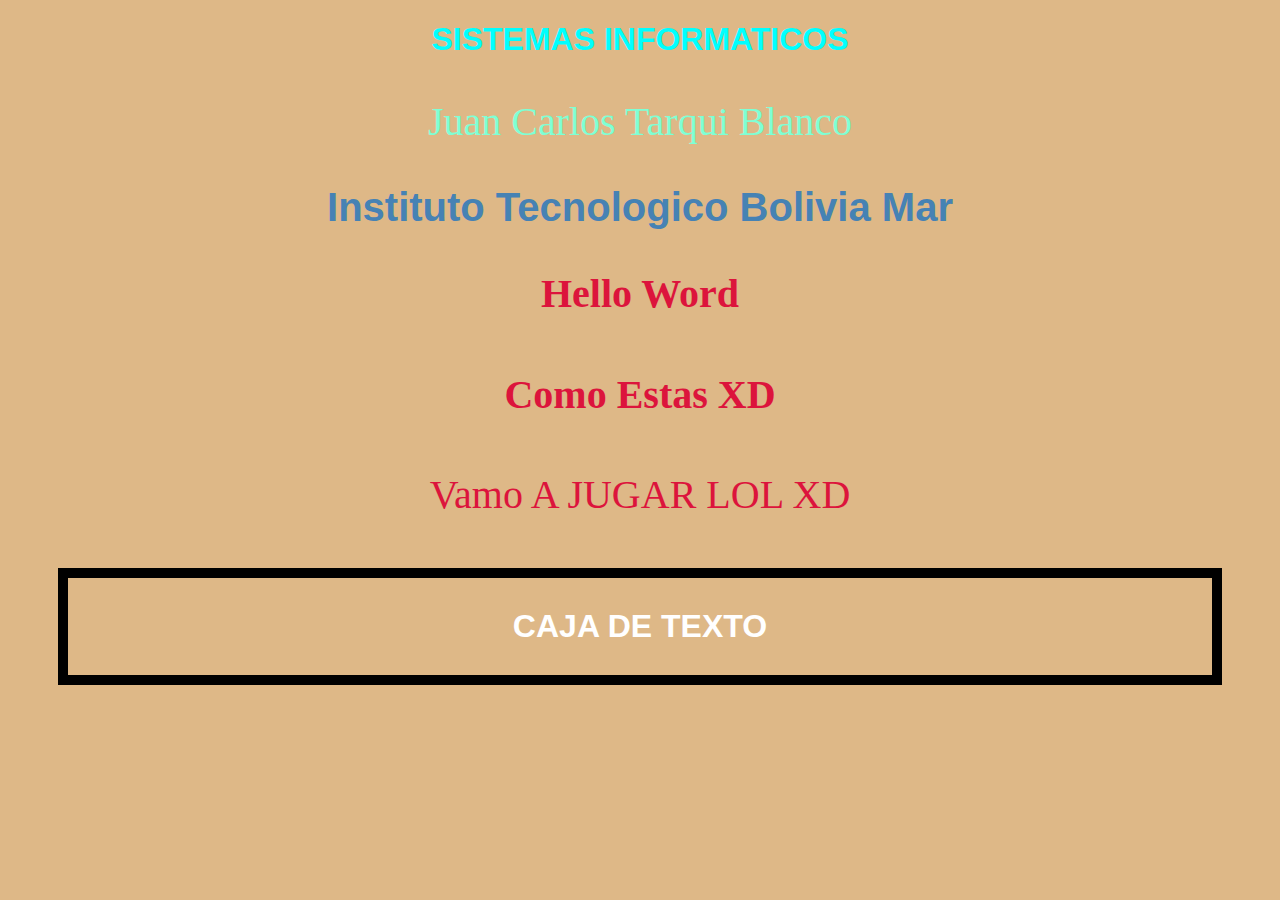
<file: identificadores_css/index.html>
<!DOCTYPE html>
<html lang="en">
<head>
    <meta charset="UTF-8">
    <meta name="viewport" content="width=device-width, initial-scale=1.0">
    <link rel="stylesheet" href="CSS/style.css" type="text/css">
    <title>Identificador CSS</title>
</head>
<body>
    <h1>SISTEMAS INFORMATICOS</h1>
    <p id="nombre">Juan Carlos Tarqui Blanco</p>
    <h2 class="texto">Instituto Tecnologico Bolivia Mar</h2>
    
    <h3 id="texto2">Hello Word</h3>
    <h4 id="texto3">Como Estas XD</h4>
    <p class="texto4">Vamo A JUGAR LOL XD</p>

    <!--Manejo de Cajas
    *padding (relleno)-> Espacio alrededor del contenido
    *border(marco)-> En la linea que se encuentra fuera del relleno 
    *margin(margen)-> Es el espacio fuera del elemento-->

    <h1 id="caja">CAJA DE TEXTO</h1>

</body>
</html>
</file>
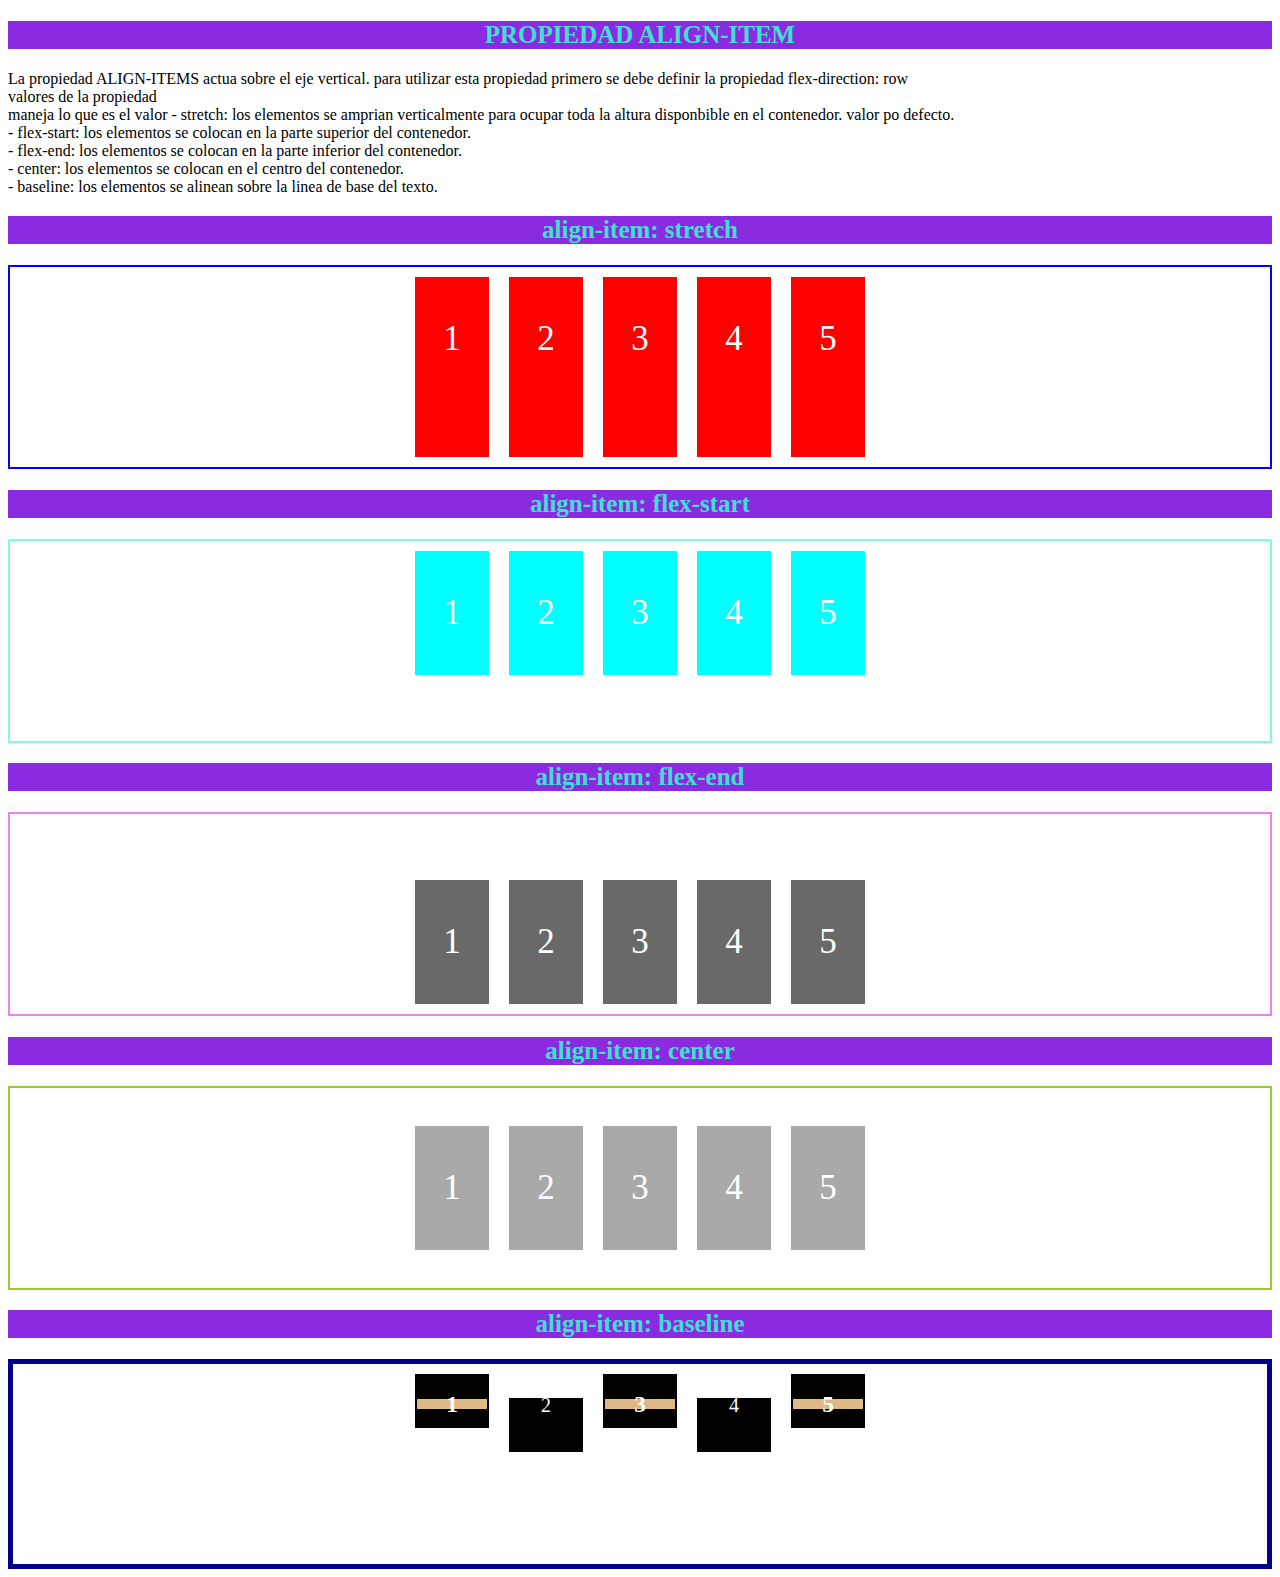
<file: align-item/align.html>
<!DOCTYPE html>
<html lang="en">
<head>
    <meta charset="UTF-8">
    <meta name="viewport" content="width=device-width, initial-scale=1.0">
    <link rel="stylesheet" href="css/align.css" type="text/css">
    <title>ALIGN-ITEM CSS</title>
</head>
<body>
    <h2>PROPIEDAD ALIGN-ITEM</h2>
    <p>
        La propiedad ALIGN-ITEMS actua sobre el eje vertical.
        para utilizar esta propiedad primero se debe definir 
        la propiedad flex-direction: row <br>
        valores de la propiedad <br>
        maneja lo que es el valor 
        - stretch: los elementos se amprian verticalmente para ocupar toda la altura disponbible en el contenedor.
        valor po defecto. <br>
        - flex-start: los elementos se colocan en la parte superior del contenedor. <br> 
        - flex-end: los elementos se colocan en la parte inferior del contenedor. <br>
        - center: los elementos se colocan en el centro del contenedor. <br>
        - baseline: los elementos se alinean sobre la linea de base del texto. <br>
    </p>
    <h2>align-item: stretch</h2>
    <div class="stretch-container">
        <div class="item1">1</div>
        <div class="item1">2</div>
        <div class="item1">3</div>
        <div class="item1">4</div>
        <div class="item1">5</div>
    </div>
    <h2>align-item: flex-start</h2>
    <div class="stretch-container1">
        <div class="item2">1</div>
        <div class="item2">2</div>
        <div class="item2">3</div>
        <div class="item2">4</div>
        <div class="item2">5</div>
    </div>
    <h2>align-item: flex-end</h2>
    <div class="stretch-container2">
        <div class="item3">1</div>
        <div class="item3">2</div>
        <div class="item3">3</div>
        <div class="item3">4</div>
        <div class="item3">5</div>
    </div>
    <h2>align-item: center</h2>
    <div class="stretch-container3">
        <div class="item4">1</div>
        <div class="item4">2</div>
        <div class="item4">3</div>
        <div class="item4">4</div>
        <div class="item4">5</div>
    </div>
    <h2>align-item: baseline</h2>
    <div class="baseline-container">
        <div class="item5"><h3>1</h3></div>
        <div class="item5">2</div>
        <div class="item5"><h3>3</h3></div>
        <div class="item5">4</div>
        <div class="item5"><h3>5</h3></div>
    </div>
</body>
</html>
</file>
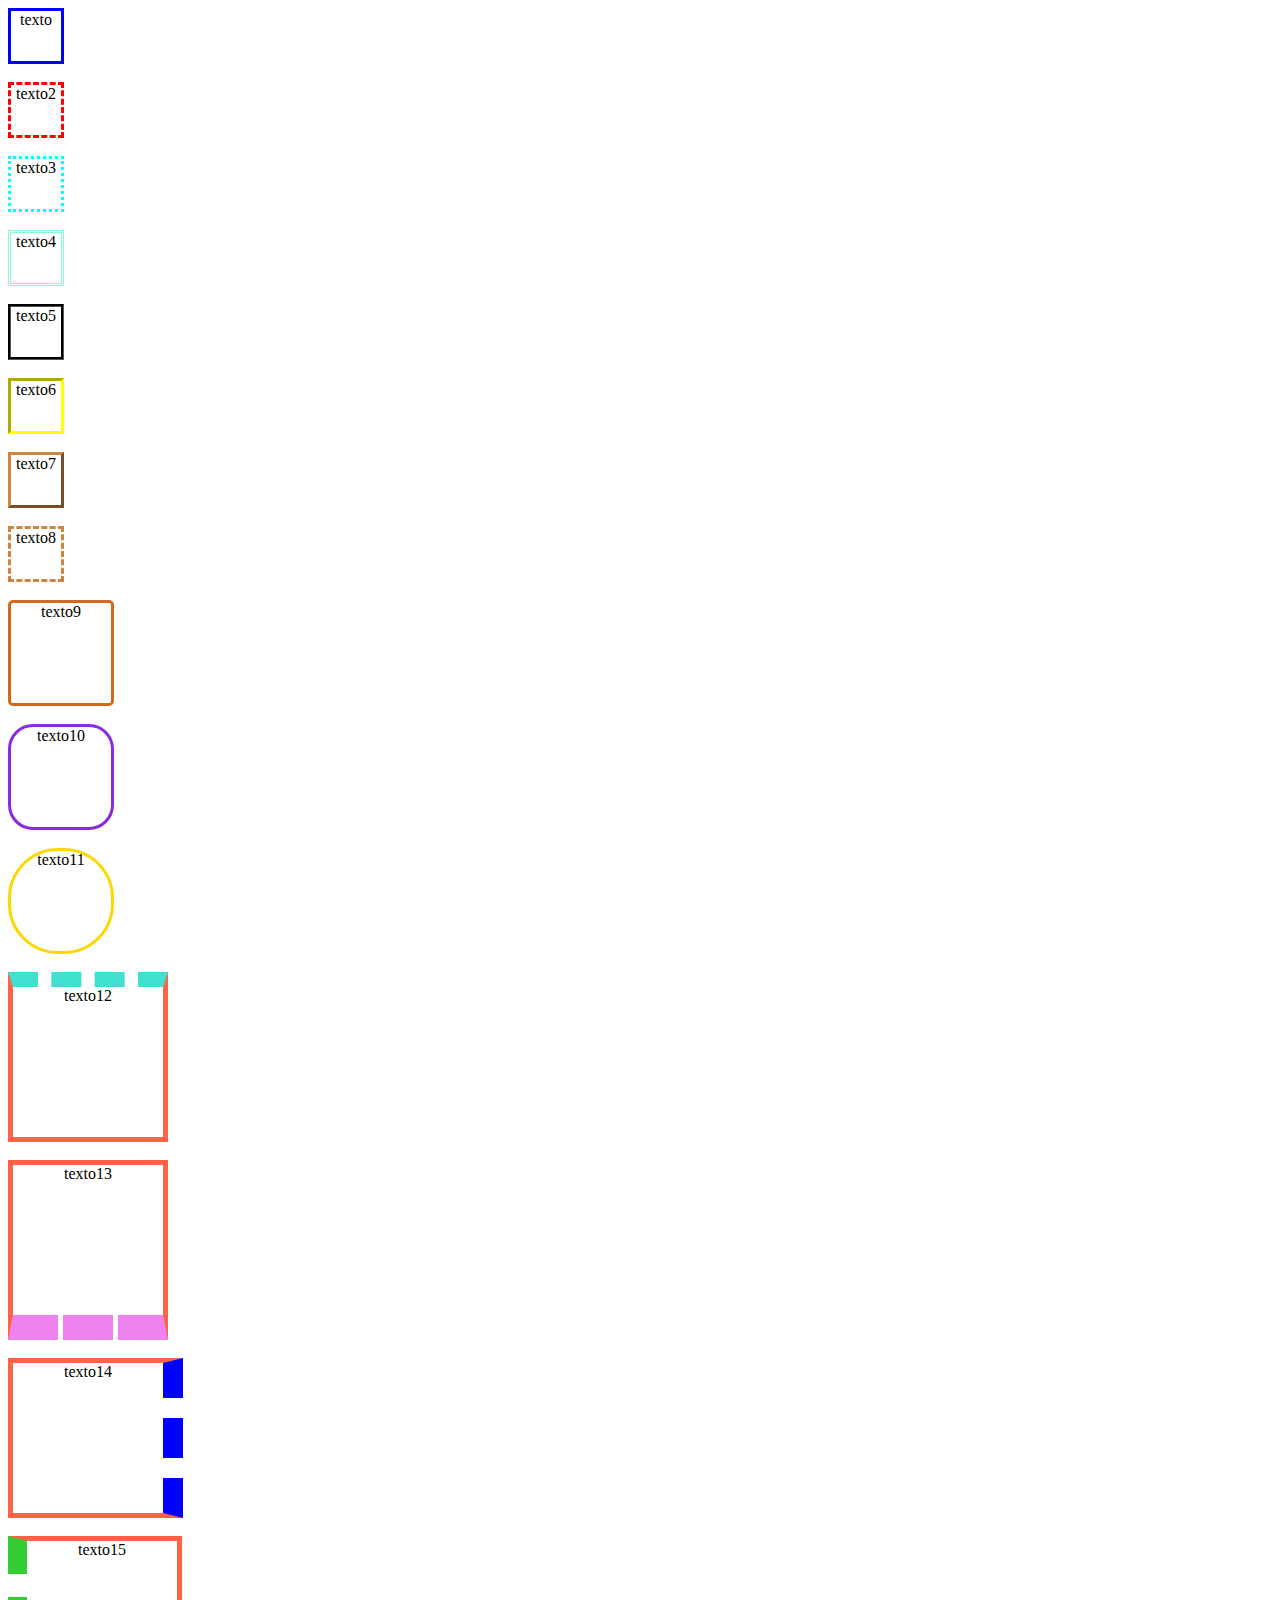
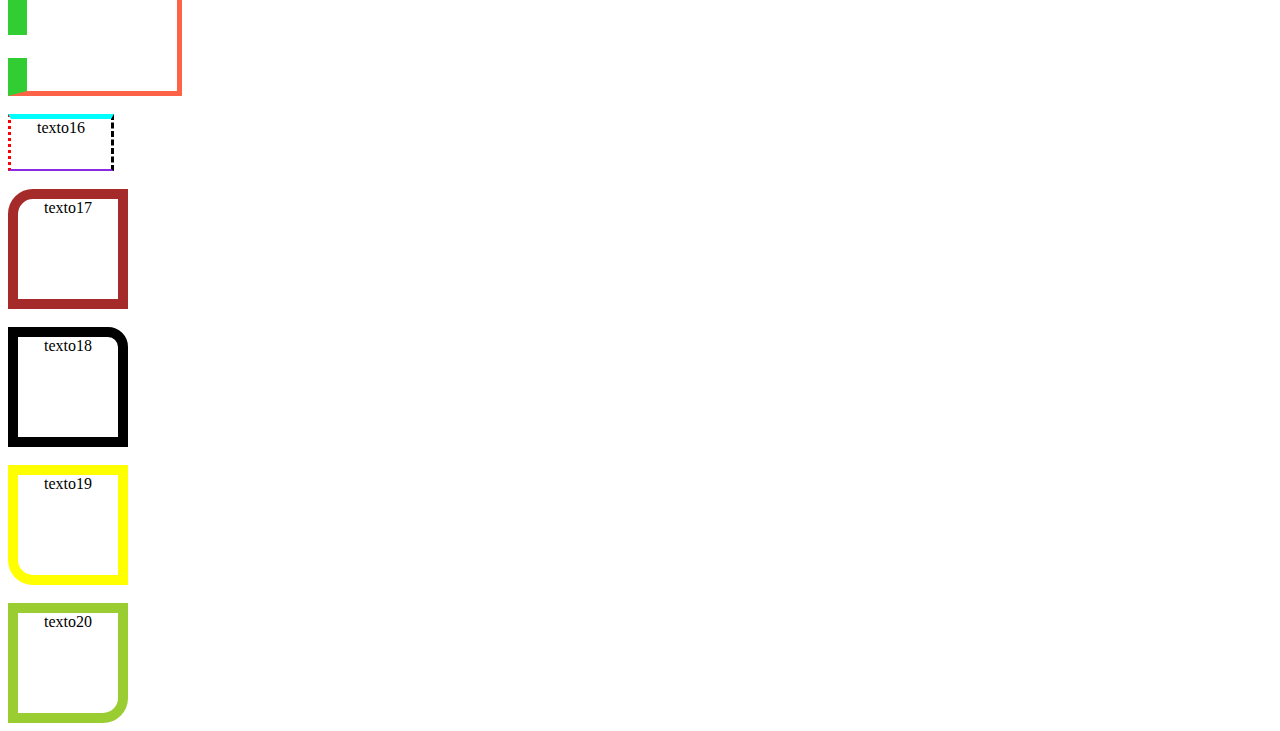
<file: bordes/bordes.html>
<!DOCTYPE html>
<html lang="en">
<head>
    <meta charset="UTF-8">
    <meta name="viewport" content="width=device-width, initial-scale=1.0">
    <meta http-equiv="X-UA-Compatible" content="ie=edge">
    <link rel="stylesheet" href="css/estilo_borde.css" type="text/css">
    <title>Bordes</title>
</head>
<body>
    <div class="elemento" >texto </div><br>
    <div class="elemento2">texto2</div><br>
    <div class="elemento3">texto3</div><br>
    <div class="elemento4">texto4</div><br>
    <div class="elemento5">texto5</div><br>
    <div class="elemento6">texto6</div><br>
    <div class="elemento7">texto7</div><br>
    <div class="elemento8">texto8</div><br>
    <div class="elemento9">texto9</div><br>
    <div class="elemento10">texto10</div><br>
    <div class="elemento11">texto11</div><br>
    <div class="elemento12">texto12</div><br>
    <div class="elemento13">texto13</div><br>
    <div class="elemento14">texto14</div><br>
    <div class="elemento15">texto15</div><br>
    <div class="elemento16">texto16</div><br>
    <div class="elemento17">texto17</div><br>
    <div class="elemento18">texto18</div><br>
    <div class="elemento19">texto19</div><br>
    <div class="elemento20">texto20</div>
</body>
</html>
</file>
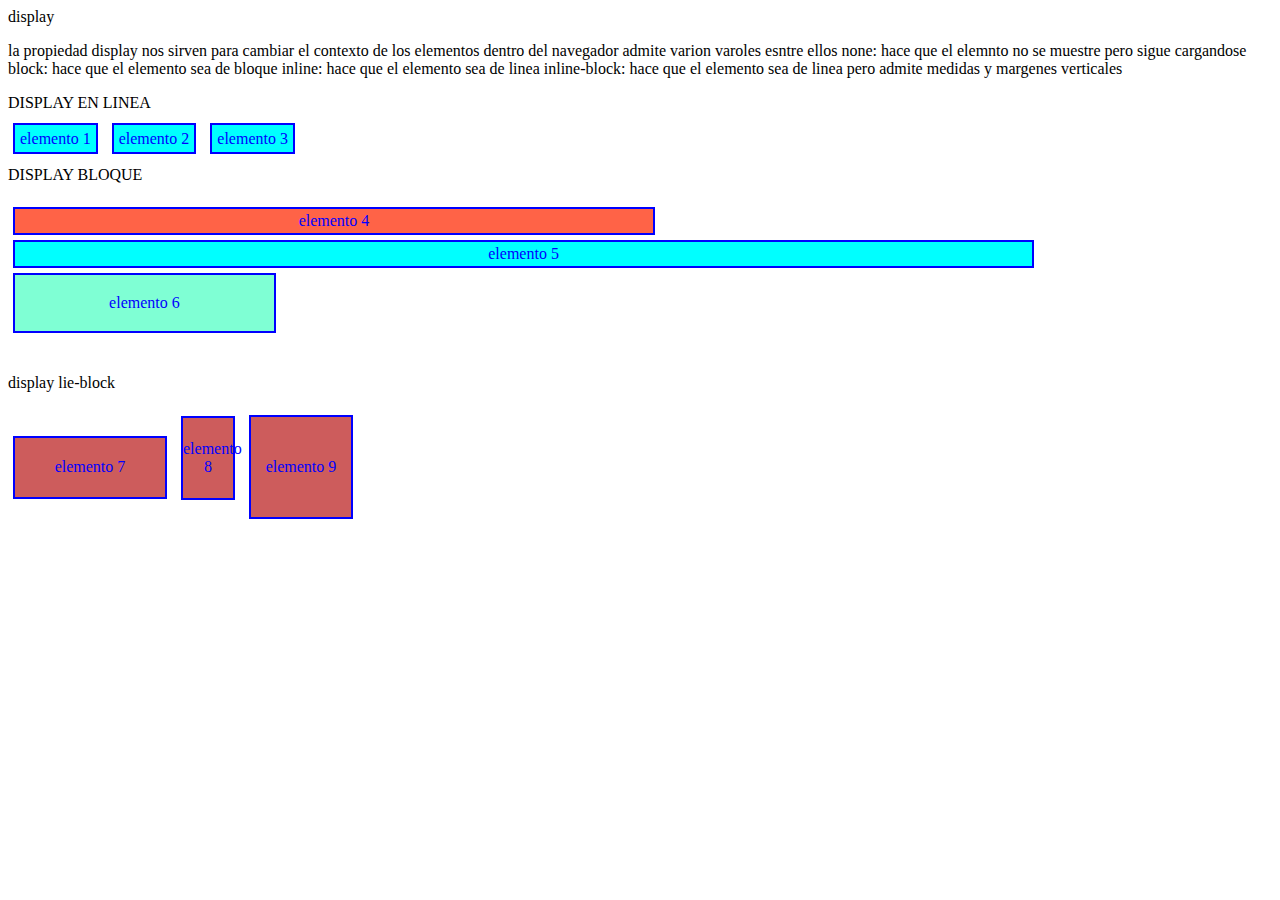
<file: display/display.html>
<!DOCTYPE html>
<html>
    <head>
        <meta charset="utf-8">
        <meta http-equiv="X-UA-Compatible" content="IE=edge">
        <meta name="description" content="">
        <meta name="viewport" content="width=device-width, initial-scale=1">
        <link rel="stylesheet" href="css/stylñ.css" type="text/css">
        <title>display</title>
    </head>
    <body>
       display
       <p>
        la propiedad display nos sirven para cambiar el contexto de los elementos dentro del navegador admite varion varoles 
        esntre ellos 
        none: hace que el elemnto no se muestre pero sigue cargandose
        block: hace que el elemento sea de bloque
        inline: hace que el elemento sea de linea 
        inline-block: hace que el elemento sea de linea pero admite 
        medidas y margenes verticales
       </p>
       DISPLAY EN LINEA <br> <br>
       <div class="line">elemento 1</div>
       <div class="line">elemento 2</div>    
       <div class="line">elemento 3</div><br><br>
       DISPLAY BLOQUE <br><br>
       <div class="bloque">elemento 4</div>
       <div class="bloque2">elemento 5</div>    
       <div class="bloque3">elemento 6</div><br><br>
       display lie-block <br><br>
       <div class="linea-bloque1 b1">elemento 7</div>
       <div class="linea-bloque1 b2">elemento 8</div>
       <div class="linea-bloque1 b3">elemento 9</div>

    </body>
</html>
</file>
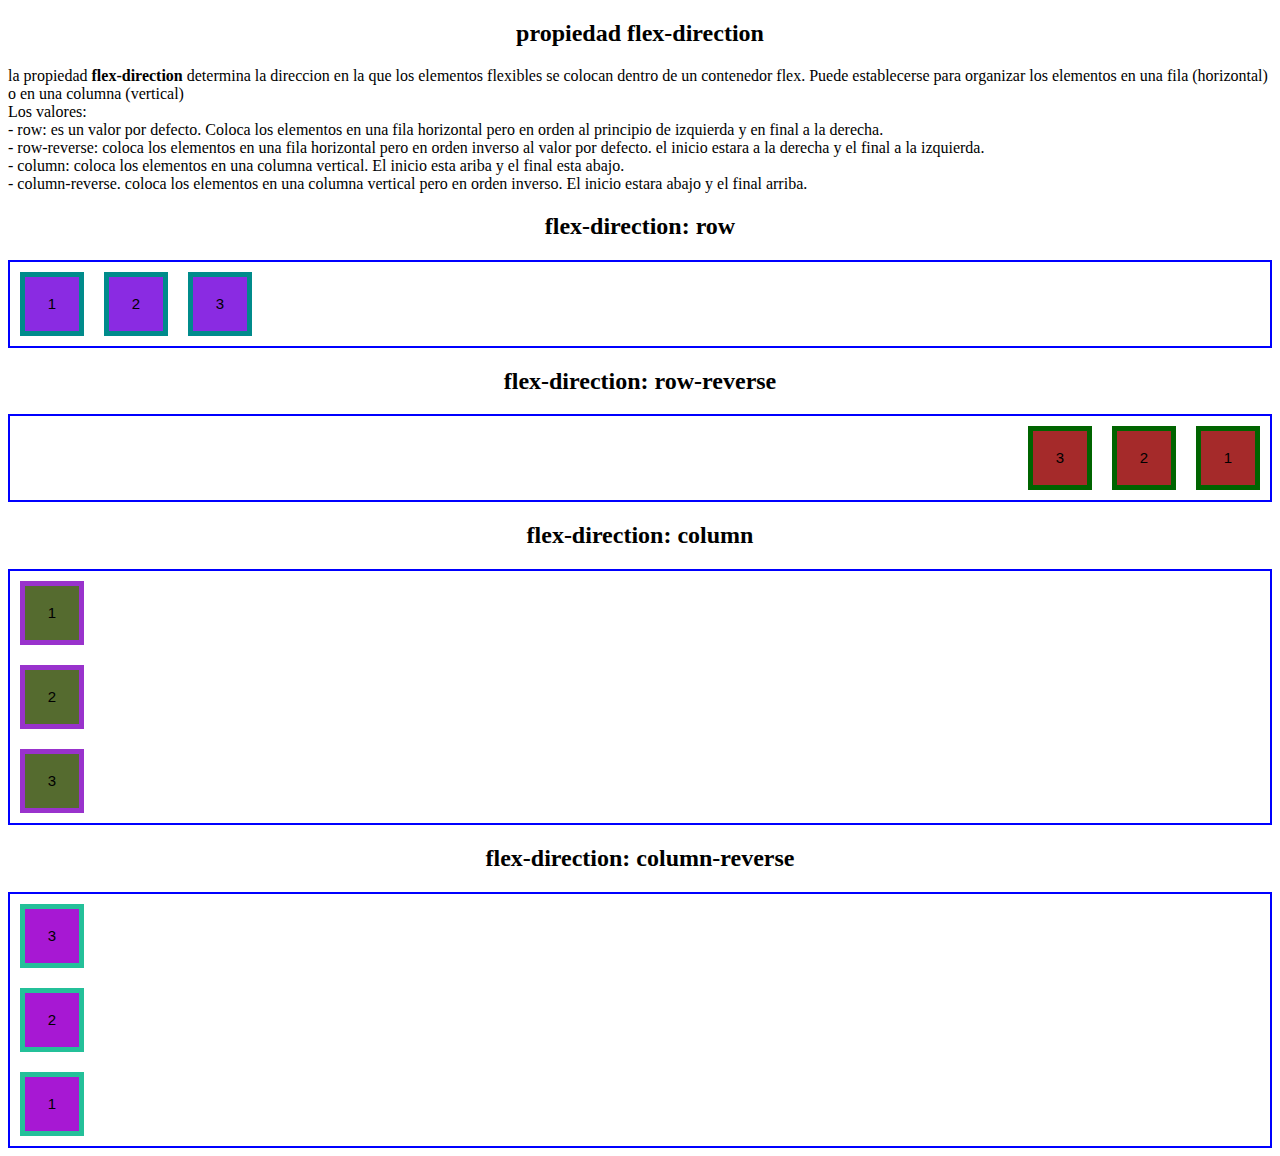
<file: flex-direction/flex-direction.html>
<!DOCTYPE html>
<html lang="en">
<head>
    <meta charset="UTF-8">
    <meta name="viewport" content="width=device-width, initial-scale=1.0">
    <link rel="stylesheet" href="css/flex-direction.css" type="text/css">
    <title>flex-direction css</title>
</head>
<body>
    <h2>propiedad flex-direction</h2>
    <p>
        la propiedad <b>flex-direction</b> determina la direccion en la 
        que los elementos flexibles se colocan dentro de un contenedor flex.
        Puede establecerse para organizar los elementos en una fila (horizontal)
        o en una columna (vertical) <br>
        Los valores: <br>
        - row: es un valor por defecto. Coloca los elementos en una fila horizontal
         pero en orden al principio de izquierda y en final a la derecha. <br>
        - row-reverse: coloca los elementos en una fila horizontal pero en orden
         inverso al valor por defecto. el inicio estara a la derecha y el final a 
         la izquierda. <br>
        - column: coloca los elementos en una columna vertical. El inicio 
         esta ariba y el final esta abajo. <br>
        - column-reverse. coloca los elementos en una columna vertical pero en orden
        inverso. El inicio estara abajo y el final arriba. <br>
    </p>
    <h2>flex-direction: row</h2>
    <div class="row-container">
        <div class="elemento1">1</div>
        <div class="elemento1">2</div>
        <div class="elemento1">3</div>
    </div>
    <h2>flex-direction: row-reverse</h2>
    <div class="row-reverse-container">
        <div class="elemento2">1</div>
        <div class="elemento2">2</div>
        <div class="elemento2">3</div>
    </div>
    <h2>flex-direction: column</h2>
    <div class="column-container">
        <div class="elemento3">1</div>
        <div class="elemento3">2</div>
        <div class="elemento3">3</div>
    </div>
    <h2>flex-direction: column-reverse</h2>
    <div class="column-reverse-container">
        <div class="elemento4">1</div>
        <div class="elemento4">2</div>
        <div class="elemento4">3</div>
    </div>
</body>
</html>
</file>
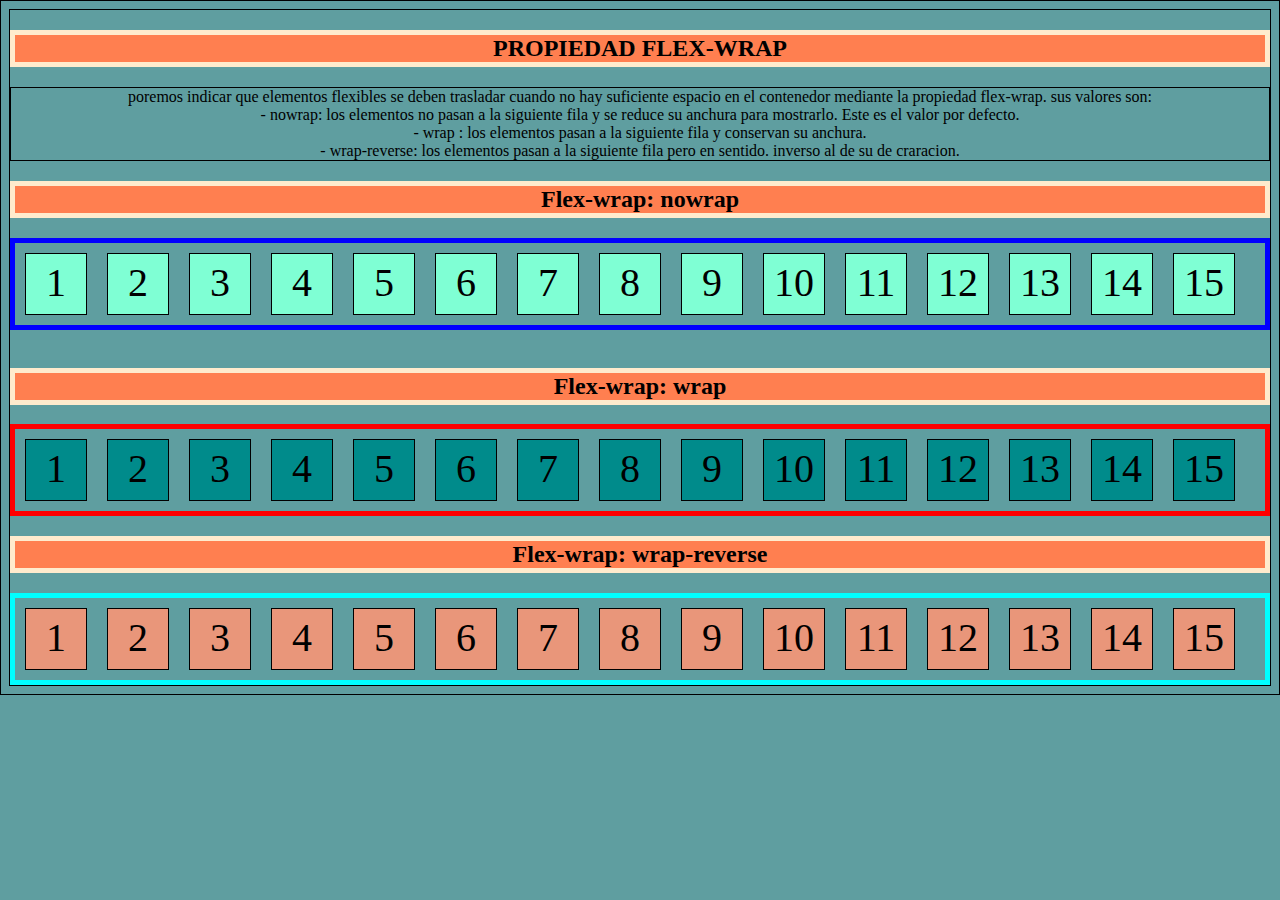
<file: flex-wrap/flex-wrap.html>
<!DOCTYPE html>
<html lang="en">
<head>
    <meta charset="UTF-8">
    <meta name="viewport" content="width=device-width, initial-scale=1.0">
    <link rel="stylesheet" href="css/flex-wrap.css" type="text/css">
    <title>FLEX-WRAP CSS</title>
</head>
<body>
    <h2>PROPIEDAD FLEX-WRAP</h2>
    <p>
        poremos indicar que elementos flexibles se deben trasladar cuando no hay
        suficiente espacio  en el contenedor mediante la propiedad flex-wrap.
        sus valores son: <br>
        - nowrap: los elementos no pasan a la siguiente fila y se reduce su 
         anchura para mostrarlo. Este es el valor por defecto. <br>
        - wrap : los elementos pasan a la siguiente fila y conservan su anchura. <br> 
        - wrap-reverse: los elementos pasan a la siguiente fila pero en sentido.
         inverso al de su de craracion. <br>
    </p>
    <h2>Flex-wrap: nowrap</h2>
    <div class="flex-wrap-container">
        <div class="elemento">1</div>
        <div class="elemento">2</div>
        <div class="elemento">3</div>
        <div class="elemento">4</div>
        <div class="elemento">5</div>
        <div class="elemento">6</div>
        <div class="elemento">7</div>
        <div class="elemento">8</div>
        <div class="elemento">9</div>
        <div class="elemento">10</div>
        <div class="elemento">11</div>
        <div class="elemento">12</div>
        <div class="elemento">13</div>
        <div class="elemento">14</div>
        <div class="elemento">15</div>
    </div><br>
    <h2>Flex-wrap: wrap</h2>
    <div class="flex-wrap-container1">
        <div class="elemento1">1</div>
        <div class="elemento1">2</div>
        <div class="elemento1">3</div>
        <div class="elemento1">4</div>
        <div class="elemento1">5</div>
        <div class="elemento1">6</div>
        <div class="elemento1">7</div>
        <div class="elemento1">8</div>
        <div class="elemento1">9</div>
        <div class="elemento1">10</div>
        <div class="elemento1">11</div>
        <div class="elemento1">12</div>
        <div class="elemento1">13</div>
        <div class="elemento1">14</div>
        <div class="elemento1">15</div>
    </div>
    <h2>Flex-wrap: wrap-reverse</h2>
    <div class="flex-wrap-container2">
       <div class="elemento2">1</div>
       <div class="elemento2">2</div>
       <div class="elemento2">3</div>
       <div class="elemento2">4</div>
       <div class="elemento2">5</div>
       <div class="elemento2">6</div>
       <div class="elemento2">7</div>
       <div class="elemento2">8</div>
       <div class="elemento2">9</div>
       <div class="elemento2">10</div>
       <div class="elemento2">11</div>
       <div class="elemento2">12</div>
       <div class="elemento2">13</div>
       <div class="elemento2">14</div>
       <div class="elemento2">15</div>
    </div>
</body>
</html>
</file>
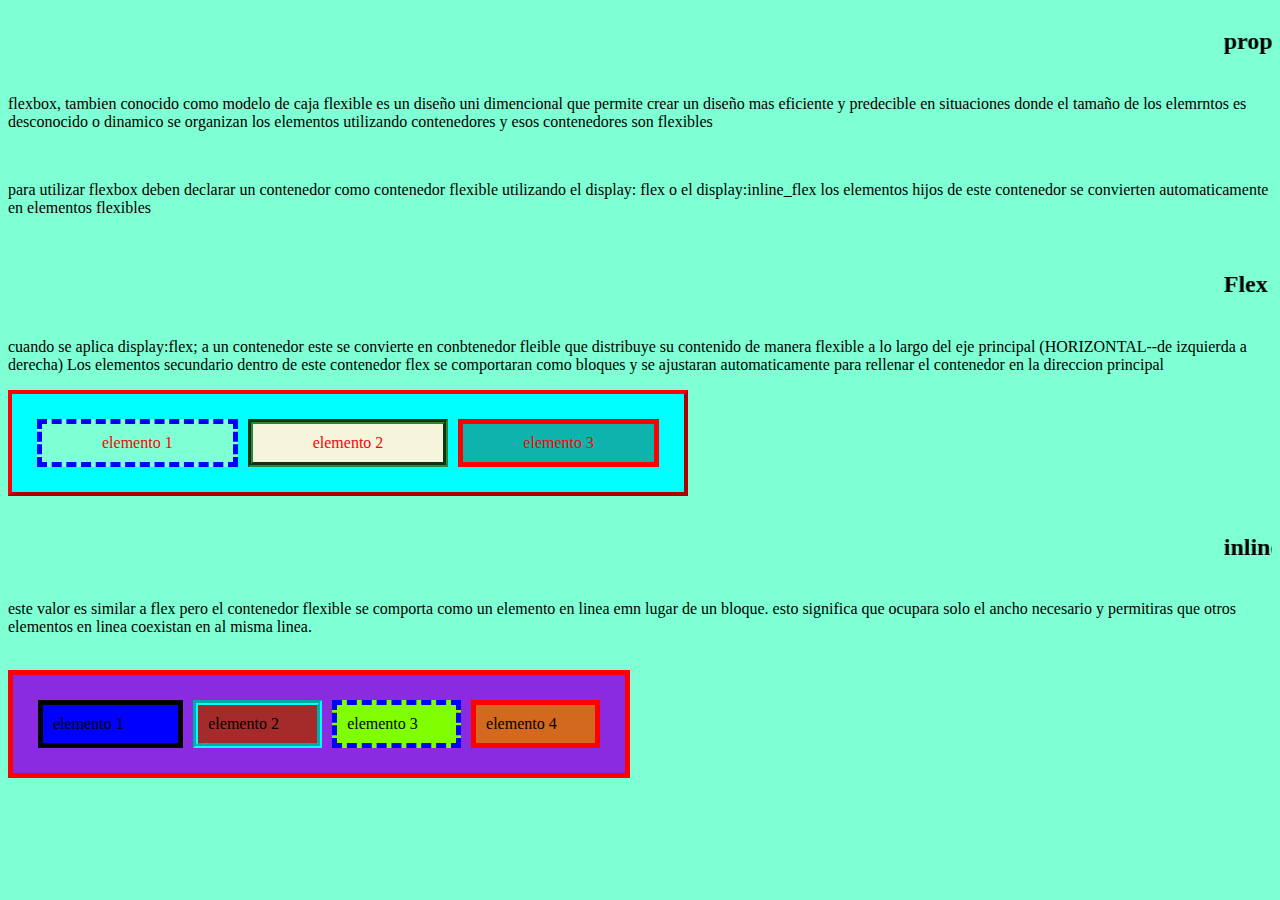
<file: flex/flex.html>
<!DOCTYPE html>
<html lang="en">
<head>
    <meta charset="UTF-8">
    <meta name="viewport" content="width=device-width, initial-scale=1.0">
    <link rel="stylesheet" href="css/flex.css" type="text/css">
    <title>Flex css</title>
</head>
<body>
   <marquee> <h2>propiedad flexbox</h2></marquee>
    <p>flexbox, tambien conocido como modelo de caja flexible es un diseño uni dimencional que permite crear un diseño mas eficiente y predecible en 
       situaciones donde el tamaño de los elemrntos es desconocido o dinamico se organizan los elementos utilizando contenedores y esos contenedores son flexibles 
    </p> <br>
    <p>
        para utilizar flexbox deben declarar un contenedor como contenedor flexible utilizando el display: flex o el display:inline_flex
        los elementos hijos de este contenedor se convierten automaticamente en elementos flexibles 
    </p> <br>
    <marquee behavior="" direction=""><h2>Flex</h2></marquee>
    <p>
        cuando se aplica display:flex; a un contenedor este se convierte en conbtenedor fleible que distribuye su contenido de manera flexible 
        a lo largo del eje principal (HORIZONTAL--de izquierda a derecha)
        Los elementos secundario dentro de este contenedor flex se comportaran como bloques 
        y se ajustaran automaticamente para rellenar el contenedor en la direccion principal  
    </p>

    <div class="contenedor1 flex-container">
        <div class="item E1">elemento 1</div>
        <div class="item E2">elemento 2</div>
        <div class="item E3">elemento 3</div>
    </div> <br>
    <marquee behavior="" direction=""><h2>
        inline-flex
    </h2></marquee>
    <p>
        este valor es similar a flex pero el contenedor flexible se comporta como un elemento en linea emn lugar de un bloque.
        esto significa que ocupara solo el ancho necesario y permitiras que otros elementos en linea coexistan en al misma linea.  
    </p><br>
    <div class="contenedor2 inline-flex-container">
        <div class="elemento EL1">elemento 1</div>
        <div class="elemento EL2">elemento 2</div>
        <div class="elemento EL3">elemento 3</div>
        <div class="elemento EL4">elemento 4</div>
    </div><br>
</body>
</html>
</file>
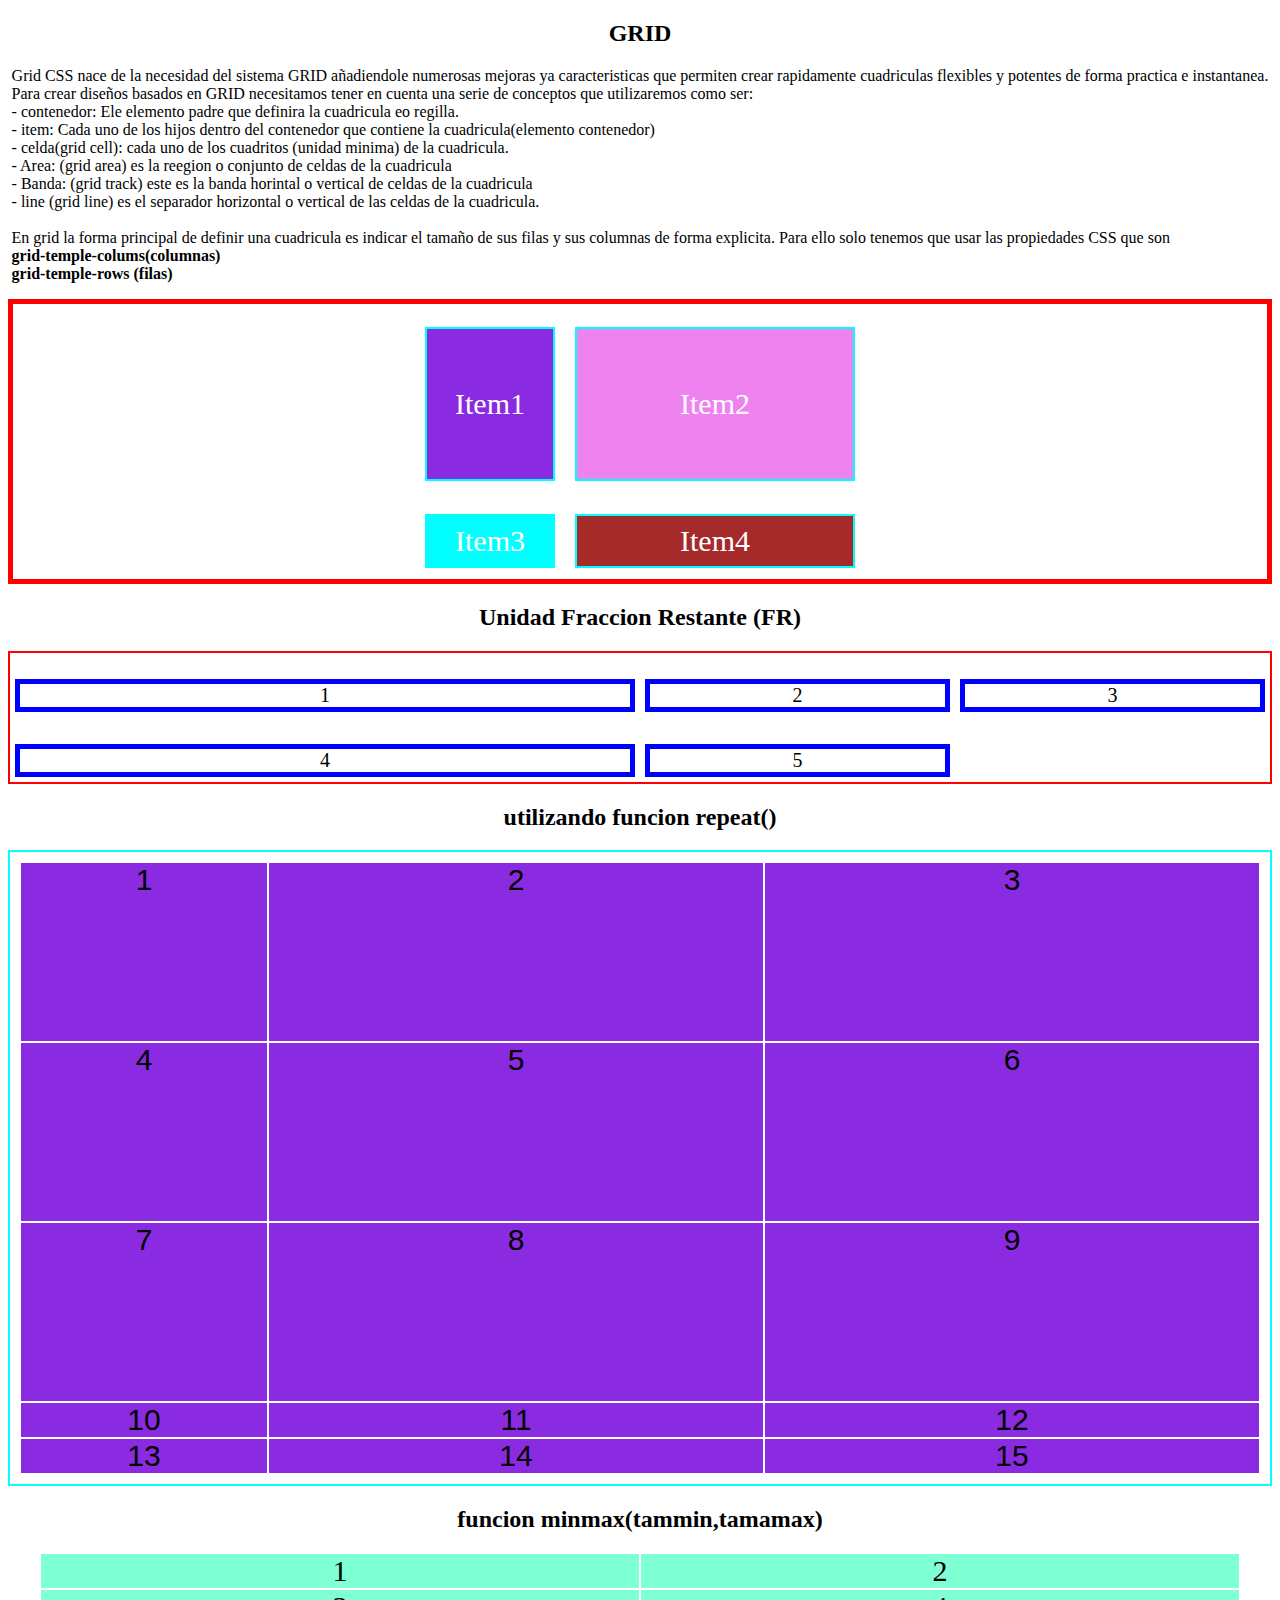
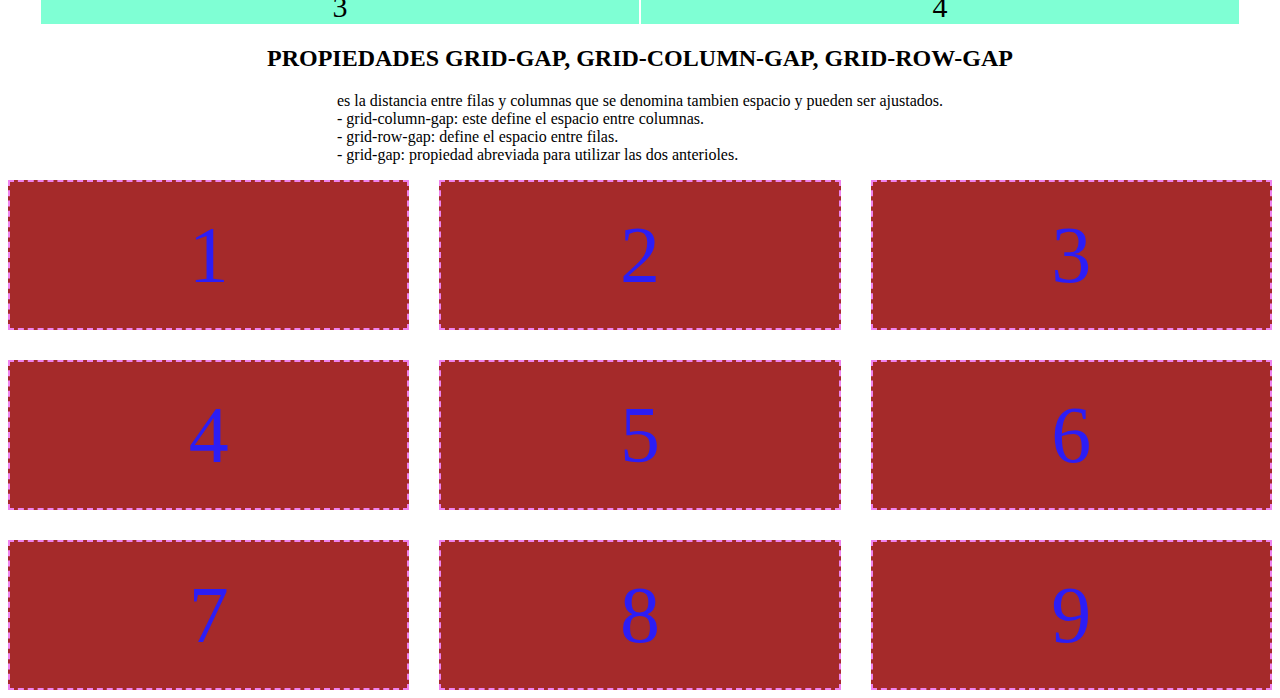
<file: grid/grid.html>
<!DOCTYPE html>
<html lang="en">
<head>
    <meta charset="UTF-8">
    <meta name="viewport" content="width=device-width, initial-scale=1.0">
    <link rel="stylesheet" href="css/style.css" type="text/css">
    <title>GRID CSS</title>
</head>
<body>
    <h2>GRID</h2>
    <p>
        Grid CSS nace de la necesidad del sistema GRID añadiendole numerosas mejoras 
        ya caracteristicas que permiten crear rapidamente cuadriculas flexibles 
        y potentes de forma practica e instantanea. <br>
        Para crear diseños basados en  GRID necesitamos tener en cuenta una serie de conceptos 
        que utilizaremos como ser: <br>
        - contenedor: Ele elemento padre que definira la cuadricula eo regilla. <br>
        - item: Cada uno de los hijos dentro del contenedor que contiene la cuadricula(elemento contenedor) <br>
        - celda(grid cell): cada uno de los cuadritos (unidad minima) de la cuadricula. <br>
        - Area: (grid area) es la reegion o conjunto de celdas de la cuadricula <br>
        - Banda: (grid track) este es la banda horintal o vertical de celdas de la cuadricula <br>
        - line (grid line) es el separador horizontal o vertical de las celdas de la cuadricula. <br> <br>
        En grid la forma principal de definir una cuadricula es indicar el tamaño de sus filas y sus columnas 
        de forma explicita. Para ello solo tenemos que usar las propiedades CSS que son <b>grid-temple-colums(columnas)</b>
        <b>grid-temple-rows (filas)</b>
    </p>
    <div class="grit-container">
        <div class="item item1">Item1</div>
        <div class="item item2">Item2</div>
        <div class="item item3">Item3</div>
        <div class="item item4">Item4</div>
    </div>
    <h2>Unidad Fraccion Restante (FR)</h2>
    <div class="contenedor-fracciones">
        <div class="item5">1</div>
        <div class="item5">2</div>
        <div class="item5">3</div>
        <div class="item5">4</div>
        <div class="item5">5</div>
    </div>
    <h2>utilizando funcion repeat()</h2>
    <div class="contenedor-repeat">
        <div class="item6">1</div>
        <div class="item6">2</div>
        <div class="item6">3</div>
        <div class="item6">4</div>
        <div class="item6">5</div>
        <div class="item6">6</div>
        <div class="item6">7</div>
        <div class="item6">8</div>
        <div class="item6">9</div>
        <div class="item6">10</div>
        <div class="item6">11</div>
        <div class="item6">12</div>
        <div class="item6">13</div>
        <div class="item6">14</div>
        <div class="item6">15</div>
    </div>
    <h2>funcion minmax(tammin,tamamax)</h2>
    <div class="contenedor-minmax">
        <div class="item7">1</div>
        <div class="item7">2</div>
        <div class="item7">3</div>
        <div class="item7">4</div>
    </div>
    <h2>PROPIEDADES GRID-GAP, GRID-COLUMN-GAP, GRID-ROW-GAP</h2>
        <p>
            es la distancia entre filas y columnas que se denomina tambien espacio 
            y pueden ser ajustados. <br>
            - grid-column-gap: este define el espacio entre columnas. <br>
            - grid-row-gap: define el espacio entre filas. <br>
            - grid-gap: propiedad abreviada para utilizar las dos anterioles. <br>
        </p>
        <div class="contenedor-gap">
            <div class="elemento">1</div>
            <div class="elemento">2</div>
            <div class="elemento">3</div>
            <div class="elemento">4</div>
            <div class="elemento">5</div>
            <div class="elemento">6</div>
            <div class="elemento">7</div>
            <div class="elemento">8</div>
            <div class="elemento">9</div>
        </div>
</body>
</html>
</file>
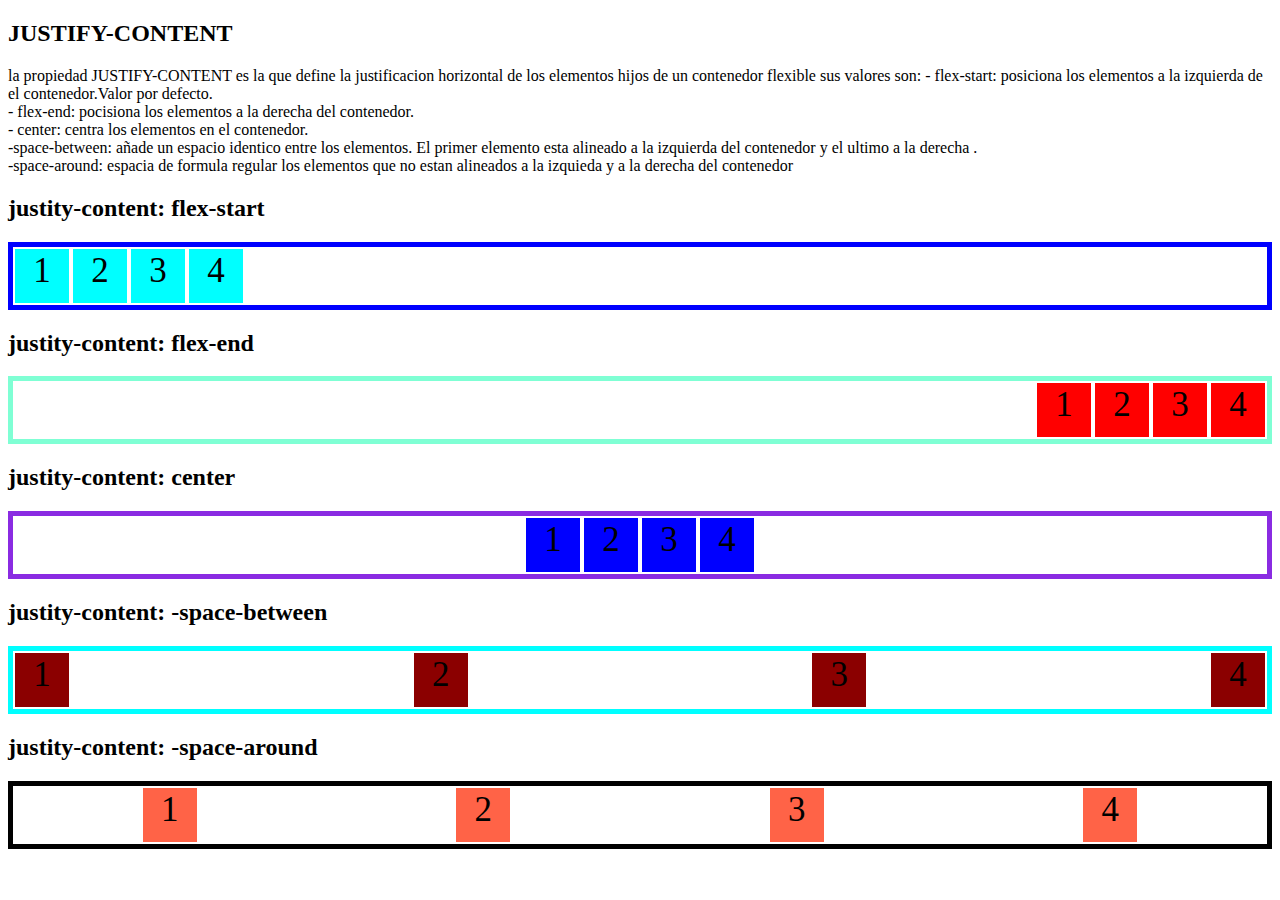
<file: justify-content/justify-content.html>
<!DOCTYPE html>
<html lang="en">
<head>
    <meta charset="UTF-8">
    <meta name="viewport" content="width=device-width, initial-scale=1.0">
    <link rel="stylesheet" href="css/justity-content.css" type="text/css">
    <link rel="stylesheet" href="google_games_icon_131690.ico">
    <title>JUSTIFY-CONTENT CSS</title>
</head>
<body>
    <h2>JUSTIFY-CONTENT</h2>
    <p>
        la propiedad JUSTIFY-CONTENT es la que define la justificacion 
        horizontal de los elementos hijos de un contenedor flexible 
        sus valores son:
        - flex-start: posiciona los elementos a la izquierda de el contenedor.Valor por defecto. <br>
        - flex-end: pocisiona los elementos a la derecha del contenedor. <br>
        - center: centra los elementos en el contenedor. <br>
        -space-between: añade un espacio identico entre los elementos. El primer elemento esta alineado a la izquierda
        del contenedor y el ultimo a la derecha .<br>
        -space-around: espacia de formula regular los elementos que no estan alineados a la izquieda y a la derecha 
        del contenedor  
    </p>
    <h2>justity-content: flex-start</h2>
    <div class="justify-content-container">
        <div class="elemento">1</div>
        <div class="elemento">2</div>
        <div class="elemento">3</div>
        <div class="elemento">4</div>
    </div>
    <h2>justity-content: flex-end</h2>
    <div class="justify-content-containe1">
        <div class="elemento1">1</div>
        <div class="elemento1">2</div>
        <div class="elemento1">3</div>
        <div class="elemento1">4</div>
    </div>
    <h2>justity-content: center </h2>
    <div class="justify-content-containe2">
        <div class="elemento2">1</div>
        <div class="elemento2">2</div>
        <div class="elemento2">3</div>
        <div class="elemento2">4</div>
    </div>
    <h2>justity-content: -space-between </h2>
    <div class="justify-content-containe3">
        <div class="elemento3">1</div>
        <div class="elemento3">2</div>
        <div class="elemento3">3</div>
        <div class="elemento3">4</div>
    </div>
    <h2>justity-content: -space-around </h2>
    <div class="justify-content-containe4">
        <div class="elemento4">1</div>
        <div class="elemento4">2</div>
        <div class="elemento4">3</div>
        <div class="elemento4">4</div>
    </div>
</body>
</html>
</file>
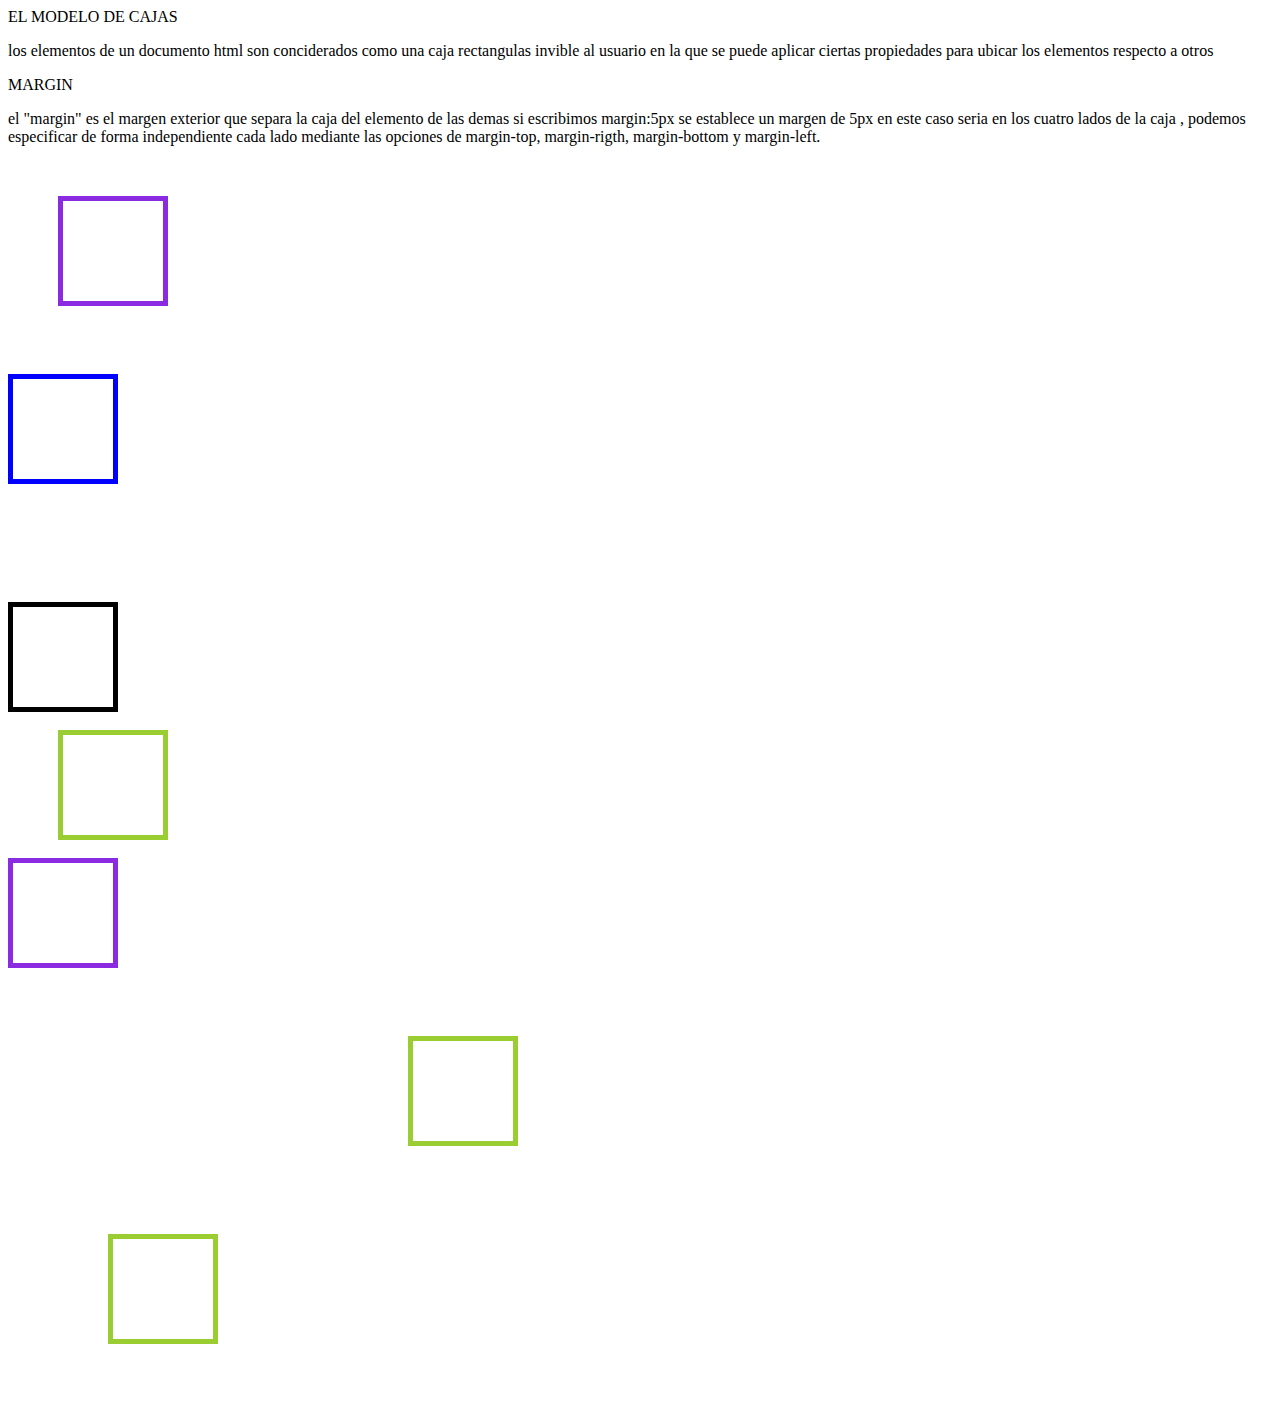
<file: margen/inde.html>
<!DOCTYPE html>
<html lang="en">
<head>
    <meta charset="UTF-8">
    <meta name="viewport" content="width=device-width, initial-scale=1.0">
    <title>margen</title>
    <link rel="stylesheet" href="css/xd.css" type="text/css">
</head>
<body>
    EL MODELO DE CAJAS 
        <P>los elementos de un documento html son conciderados como una caja rectangulas invible al usuario en 
           la que se puede aplicar ciertas propiedades para ubicar los elementos respecto a otros 
        </P>
        MARGIN
        <p>
        el "margin" es el margen exterior que separa la caja del elemento de las demas 
        si escribimos margin:5px se establece un margen de 5px en este caso seria en los cuatro lados de la caja ,
        podemos especificar de forma independiente cada lado  mediante las opciones de 
        margin-top, margin-rigth, margin-bottom y margin-left.   
        </p>
        <div class="margen1"></div><br>
        <div class="margen2"></div><br>
        <div class="margen3"></div><br>
        <div class="margen4"></div><br>
        <div class="margen5"></div><br>
        <div class="margen6"></div><br>
        <div class="margen7"></div><br>
</body>
</html>
</file>
<file: identificadores_css/CSS/style.css>
/*comentario CSS*/

/*identificador de etqiueta*/

*{
    background-color: burlywood;
    
}

h1{
    color: aqua;
    font-family: 'Segoe UI', Tahoma, Geneva, Verdana, sans-serif;
    text-align: center;
}

/*identificador mediante un "id" */
#nombre {
    color: aquamarine;
    text-align: center;
    font-size: 40px;
}
/*identificador class*/
.texto{
    color: steelblue;
    font-family: 'Trebuchet MS', 'Lucida Sans Unicode', 'Lucida Grande', 'Lucida Sans', Arial, sans-serif;
    font-size: 40px;
    text-align: center;
}
/*grupo de selectores*/
#texto2,#texto3,.texto4{
    color: crimson;
    font-size: 40px;
    text-align: center;
    font-family: Georgia, 'Times New Roman', Times, serif;
}
/*CAJA*/
#caja{
    color: white;
    border: solid 10px black;
    padding: 30px;
    margin: 50px;
}
</file>
<file: align-item/css/align.css>
h2{
    text-align: center;
    font-size: 25px;
    color: turquoise;
    background-color: blueviolet;
}
p{
    text-align: justify;
}
.stretch-container{
    border: solid 2px blue;
    display: flex;
    justify-content: center;
    flex-direction: row;
    align-items: stretch;
    height: 200px;
    line-height: 120px;
}
.item1{
    width: 70px;
    background-color: red;
    color: white;
    text-align: center;
    font-size: 35px;
    margin: 10px;
    padding: 2px;
    font-family: 'Times New Roman', Times, serif;
}
.stretch-container1{
    border: solid 2px aquamarine;
    display: flex;
    justify-content: center;
    flex-direction: row;
    align-items: flex-start;
    height: 200px;
    line-height: 120px;
}
.item2{
    width: 70px;
    background-color: aqua;
    color: white;
    text-align: center;
    font-size: 35px;
    margin: 10px;
    padding: 2px;
    font-family: 'Times New Roman', Times, serif;
}
.stretch-container2{
    border: solid 2px violet;
    display: flex;
    justify-content: center;
    flex-direction: row;
    align-items: flex-end;
    height: 200px;
    line-height: 120px;
}
.item3{
    width: 70px;
    background-color: dimgray;
    color: white;
    text-align: center;
    font-size: 35px;
    margin: 10px;
    padding: 2px;
    font-family: 'Times New Roman', Times, serif;
}
.stretch-container3{
    border: solid 2px yellowgreen;
    display: flex;
    justify-content: center;
    flex-direction: row;
    align-items: center;
    height: 200px;
    line-height: 120px;
}
.item4{
    width: 70px;
    background-color: darkgray;
    color: white;
    text-align: center;
    font-size: 35px;
    margin: 10px;
    padding: 2px;
    font-family: 'Times New Roman', Times, serif;
}
.baseline-container{
    display: flex;
    justify-content: center;
    flex-direction: row;
    align-items: baseline;
    height: 200px;
    line-height: 120px;
    border: solid 5px darkblue;
}
.item5{
    width: 70px;
    height: 50px;
    background-color: black;
    text-align: center;
    color: white;
    line-height: 10px;
    margin: 10px;
    padding: 2px;
    font-size: 20px;
    font-family: fantasy;
}
.item5 h3{
    background-color: burlywood;
}
</file>
<file: bordes/css/estilo_borde.css>
/*opciones de borde
-solid -dashed -dotted -double -groove-inset -outset*/
.elemento{
    width: 50px;
    height: 50px;
    border-color: blue;
    text-align: center;
    border-style: solid;
}
/*dashed*/
.elemento2{
    width: 50px;
    height: 50px;
    border-color: red;
    text-align: center;
    border-style: dashed;
}
/*dotted*/
.elemento3{
    width: 50px;
    height: 50px;
    border-color: aqua;
    text-align: center;
    border-style: dotted;
}
/*double*/
.elemento4{
    width: 50px;
    height: 50px;
    border-color: aquamarine;
    text-align: center;
    border-style: double;
}
/*groove*/
.elemento5{
    width: 50px;
    height: 50px;
    border-color: black;
    text-align: center;
    border-style: groove;
}
/*inset*/
.elemento6{
    width: 50px;
    height: 50px;
    border-color: yellow;
    text-align: center;
    border-style: inset;
}
/*outset*/
.elemento7{
    width: 50px;
    height: 50px;
    border-color: peru;
    text-align: center;
    border-style: outset;
}
.elemento8{
    width: 50px;
    height: 50px;
    border-color: peru;
    text-align: center;
    border-style: dashed;
}
.elemento9{
    width: 100px;
    height: 100px;
    border-color: chocolate;
    border-style: solid;
    border-radius: 5px;
    text-align: center;
}
.elemento10{
    width: 100px;
    height: 100px;
    border-color: blueviolet;
    border-style: solid;
    border-radius: 25px;
    text-align: center;
}
.elemento11{
    width: 100px;
    height: 100px;
    border-color: gold;
    border-style: solid;
    border-radius: 50px;
    text-align: center;
}
/*  borde superior -> top
    borde inferior(abajo) -> bottom
    borde derecha -> right
    borde izquierda -> left     */
.elemento12{
    width: 150px;
    height: 150px;
    border: 5px solid tomato;
    /*borde de encima*/
    border-top-width: 15px;
    border-top-color: turquoise;
    border-top-style: dashed;
    text-align: center;
}
    /*borde de abajo*/
    .elemento13{
    width: 150px;
    height: 150px;
    border: 5px solid tomato;
    border-bottom-width: 25px;
    border-bottom-style: dashed;
    border-bottom-color: violet;
    text-align: center;
    }
    .elemento14{
    /*borde de la derecho*/
    width: 150px;
    height: 150px;
    border: 5px solid tomato;
    border-right-width: 20px;
    border-right-style: dashed;
    border-right-color: blue;
    text-align: center;
    }
    /*borde de la izquierda*/
    .elemento15{
    width: 150px;
    height: 150px;
    border: 5px solid tomato;
    border-left-width: 19px;
    border-left-style: dashed;
    border-left-color: limegreen;
    text-align: center;
    }
    .elemento16{
        width: 100px;
        height: 50px;
        border-right: 3px dashed black;
        border-left: 3px dotted red;
        border-top: 5px solid aqua;
        border-bottom: 2px double blueviolet;
        text-align: center;
    }
    .elemento17{
        width: 100px;
        height: 100px;
        border: 10px solid brown;
        border-top-left-radius: 25px;
        text-align: center;
    }
    .elemento18{
        width: 100px;
        height: 100px;
        border: 10px solid black;
        border-top-right-radius: 20px;
        text-align: center;
    }
    .elemento19{
        width: 100px;
        height: 100px;
        border: 10px solid yellow;
        border-bottom-left-radius: 25px;
        text-align: center;
    }
    .elemento20{
        width: 100px;
        height: 100px;
        border: 10px solid yellowgreen;
        border-bottom-right-radius: 25px;
        text-align: center;
        align-items: center;
    }
</file>
<file: display/css/stylñ.css>
div{
    color: blue;
    margin: 5px;
    border: solid 2px blue;
    align-content: center;
    text-align: center;
}
.line{
    display: inline;
    background: aqua;
    padding: 5px 5px 5px 5px;
}
.bloque{
    display: block;
    background: tomato;
    padding: 3px;
    width: 50%;
}
.bloque2{
    display: block;
    background: aqua;
    padding: 3px;
    width: 80%;
}
.bloque3{
    display: block;
    background: aquamarine;
    padding: 3px;
    width: 20%;
    height: 50px;
}
.linea-bloque1{
    display: inline-block;
    background: indianred;
}
.linea-bloque1.b1{
    width: 150px;
    height: 59px;
}
.linea-bloque1.b2{
    width: 50px;
    height: 80px;
}
.linea-bloque1.b3{
    width: 100px;
    height: 100px;
}
</file>
<file: flex-direction/css/flex-direction.css>
.row-container{
    display: flex;
    flex-direction: row;
    border: solid blue 2px;
}
.elemento1{
    width: 50px;
    height: 50px;
    background-color: blueviolet;
    border: solid 5px darkcyan;
    font-size: 15px;
    margin: 10px;
    padding: 2px;
    text-align: center;
    font-family: 'Segoe UI', Tahoma, Geneva, Verdana, sans-serif;
    line-height: 50px;
}
.row-reverse-container{
    display: flex;
    flex-direction: row-reverse;
    border: solid blue 2px;
}
.elemento2{
    width: 50px;
    height: 50px;
    background-color: brown;
    border: solid 5px darkgreen;
    font-size: 15px;
    margin: 10px;
    padding: 2px;
    text-align: center;
    font-family: 'Segoe UI', Tahoma, Geneva, Verdana, sans-serif;
    line-height: 50px;
}
.column-container{
    display: flex;
    flex-direction: column;
    border: solid blue 2px;
}
.elemento3{
    width: 50px;
    height: 50px;
    background-color: darkolivegreen;
    border: solid 5px darkorchid;
    font-size: 15px;
    margin: 10px;
    padding: 2px;
    text-align: center;
    font-family: 'Segoe UI', Tahoma, Geneva, Verdana, sans-serif;
    line-height: 50px;
}
.column-reverse-container{
    display: flex;
    flex-direction: column-reverse;
    border: solid blue 2px;
}
.elemento4{
    width: 50px;
    height: 50px;
    background-color: rgb(167, 24, 211);
    border: solid 5px rgb(36, 192, 153);
    font-size: 15px;
    margin: 10px;
    padding: 2px;
    text-align: center;
    font-family: 'Segoe UI', Tahoma, Geneva, Verdana, sans-serif;
    line-height: 50px;
}
h2{
    text-align: center;
}
</file>
<file: flex-wrap/css/flex-wrap.css>
*{
   background-color: cadetblue;
   text-align: center;
   border: 1px solid black;
}
h2{
    border: 5px solid blanchedalmond;
    background-color: coral;
}
.flex-wrap-container{
    border: 5px solid blue;
    display: flex;
    flex-wrap: nowrap;
    text-align: center;
}
.elemento{
    width: 50px;
    height: 50px;
    background-color: aquamarine;
    padding: 5px;
    margin: 10px;
    font-size: 40px;
    color: black;
}
.flex-wrap-container1{
    border: 5px solid red;
    flex-wrap: wrap;
    text-align: center;
    display: flex;
}
.elemento1{
    width: 50px;
    height: 50px;
    background-color: darkcyan;
    padding: 5px;
    margin: 10px;
    font-size: 40px;
    color: black;
}
.flex-wrap-container2{
    border: solid 5px aqua;
    text-align: center;
    flex-wrap: wrap-reverse;
    display: flex;
}
.elemento2{
    width: 50px;
    height: 50px;
    background-color: darksalmon;
    padding: 5px;
    margin: 10px;
    font-size: 40px;
    color: black;
}
</file>
<file: flex/css/flex.css>
*{
    background-color: aquamarine;
    font-family: Cambria, Cochin, Georgia, Times, 'Times New Roman', serif;
    align-content: center;
}

.contenedor1{
    border: 4px outset red;
    background-color: aqua;
    padding: 20px;
    text-align: center;
}

.flex-container{
    display: flex;
    width: 50%;
}
.item{
    padding: 10px;
    margin: 5px;
    border: black solid 1px;
    color: red;
    background-color: beige;
}
.E1{
    width: 33%;
    background-color: aquamarine;
    border: 5px dashed blue;
    text-align: center;
}
.E2{
    width: 33%;
    border: 5px groove rgb(41, 135, 56);
    text-align: center;
}
.E3{
    width: 33%;
    background-color: rgb(13, 179, 173);
    border: solid 5px red;
    text-align: center;
}
.contenedor2{
    border: 5px solid red;
    background-color: blueviolet;
    padding: 20px;
}
.inline-flex-container{
    display: inline-flex;
}
.elemento{
    padding: 10px;
    margin: 5px;
    border: black solid 1px;
    color: black;
    background-color: beige;
}
.EL1{
    width: 200px;
    background-color: blue;
    border: 5px solid black;
}
.EL2{
    width: 30%;
    background-color: brown;
    border: groove 5px aqua;
}
.EL3{
    width: 30%;
    background-color: chartreuse;
    border: 5px dashed blue;
}
.EL4{
    width: 30%;
    background-color: chocolate;
    border: solid 5px red;
}
</file>
<file: grid/css/style.css>
p{
    display: grid;
    align-items: center;
    justify-content: center;
}
h2{
    display: grid;
    align-items: center;
    justify-content: center;
}
.grit-container{
    display: grid;
    border:  5px solid red;
    grid-template-columns: 150px 300px;
    grid-template-rows: 200px 75px;
    align-items: center;
    justify-content: center;
}
.item{
    border: 2px solid aqua;
    font-size: 30px;
    margin: 10px;
    text-align: center;
}
.item1{
    background-color: blueviolet;
    color: white;
    text-align: center;
    line-height: 150px;
}
.item2{
    background-color: violet;
    color: white;
    text-align: center;
    line-height: 150px;
}
.item3{ 
    background-color: aqua;
    color: white;
    text-align: center;
    line-height: 50px;
}
.item4{ 
    background-color: brown;
    color: white;
    text-align: center;
    line-height: 50px;
}
.item5{
    border: solid 5px blue;
    margin: 5px;
    text-align: center;
    font-size: 20px;
}
.contenedor-fracciones{
    border: 2px solid red;
    display: grid;
    grid-template-columns: 2fr 1fr 1fr;
    grid-template-rows: 2fr 1fr;
    align-items: center;
    justify-content: center;
}
.item6{
    background-color: blueviolet;
    margin: 1px;
    text-align: center;
    font-size: 30px;
    font-family: 'Gill Sans', 'Gill Sans MT', Calibri, 'Trebuchet MS', sans-serif;
}
.contenedor-repeat{
    border: 2px solid aqua;
    padding: 10px;
    display: grid;
    grid-template-columns: 1fr repeat(2,2fr); /*1fr 2fr 2fr*/
    grid-template-rows: repeat(3,5fr) repeat(2,1fr); /* 5fr 5fr 5fr 1fr 1fr*/
}
.item7{
    background-color: aquamarine;
    margin: 1px;
    text-align: center;
    font-size: 30px;
    font-family: Cambria, Cochin, Georgia, Times, 'Times New Roman', serif;
}
.contenedor-minmax{
    display: grid;
    grid-template-columns: repeat(2,minmax(200px,600px));
    grid-template-rows: repeat(2,2fr);
    align-items: center;
    justify-content: center;
}
.elemento{
    border: 2px dashed violet;
    background-color: brown;
    color: #2c1df5;
    text-align: center;/*vertical*/
    font-size: 80px;
    font-family: 'Times New Roman', Times, serif;
    align-content: center;/*horizontal*/

}
.contenedor-gap{
    display: grid;
    grid-template-columns: repeat(3,2fr);
    grid-template-rows: repeat(3,150px);
   /* grid-column-gap: 10px;
    grid-row-gap: 30px;*/
    grid-gap: 30px 30px; /*(fila, columna)*/
}
</file>
<file: justify-content/css/justity-content.css>
.justify-content-container{
    display: flex;
    justify-content: flex-start;
    border: 5px solid blue;
}
.elemento{
    width: 50px;
    height: 50px;
    background-color: cyan;
    text-align: center;
    padding: 2px;
    margin: 2px;
    font-size: 35px;
}
.justify-content-containe1{
    display: flex;
    justify-content: flex-end;
    border: 5px solid aquamarine;
}
.elemento1{
    width: 50px;
    height: 50px;
    background-color: red;
    text-align: center;
    padding: 2px;
    margin: 2px;
    font-size: 35px;
}
.justify-content-containe2{
    display: flex;
    justify-content: center;
    border: 5px solid blueviolet;
}
.elemento2{
    width: 50px;
    height: 50px;
    background-color: blue;
    text-align: center;
    padding: 2px;
    margin: 2px;
    font-size: 35px;
}
.justify-content-containe3{
    display: flex;
    justify-content: space-between;
    border: 5px solid aqua;
}
.elemento3{
    width: 50px;
    height: 50px;
    background-color: darkred;
    text-align: center;
    padding: 2px;
    margin: 2px;
    font-size: 35px;
}
.justify-content-containe4{
    display: flex;
    justify-content: space-around;
    border: 5px solid black;
}
.elemento4{
    width: 50px;
    height: 50px;
    background-color: tomato;
    text-align: center;
    padding: 2px;
    margin: 2px;
    font-size: 35px;
}
</file>
<file: margen/css/xd.css>
/*margin a los cuatro lados */
.margen1{
    height: 100px;
    width: 100px;
    border: blueviolet solid 5px;
    margin: 50px
}
.margen2{
    height: 100px;
    width: 100px;
    border: blue solid 5px;
    margin-bottom: 50px;
}
.margen3{
    height: 100px;
    width: 100px;
    border: black solid 5px;
    
    margin-top: 50px
}
.margen4{
    height: 100px;
    width: 100px;
    border: yellowgreen solid 5px;
    margin-left: 50px;
}
.margen5{
    height: 100px;
    width: 100px;
    border: blueviolet solid 5px;
    margin-right: 50px;
}
/*margen a un par de lados */
.margen6{
    height: 100px;
    width: 100px;
    border: yellowgreen solid 5px;
    margin: 50px 400px;
}
/*margin a los cuatro lados*/
.margen7{
    height: 100px;
    width: 100px;
    border: yellowgreen solid 5px;
    margin: 20px 10px 50px 100px;
}
</file>
